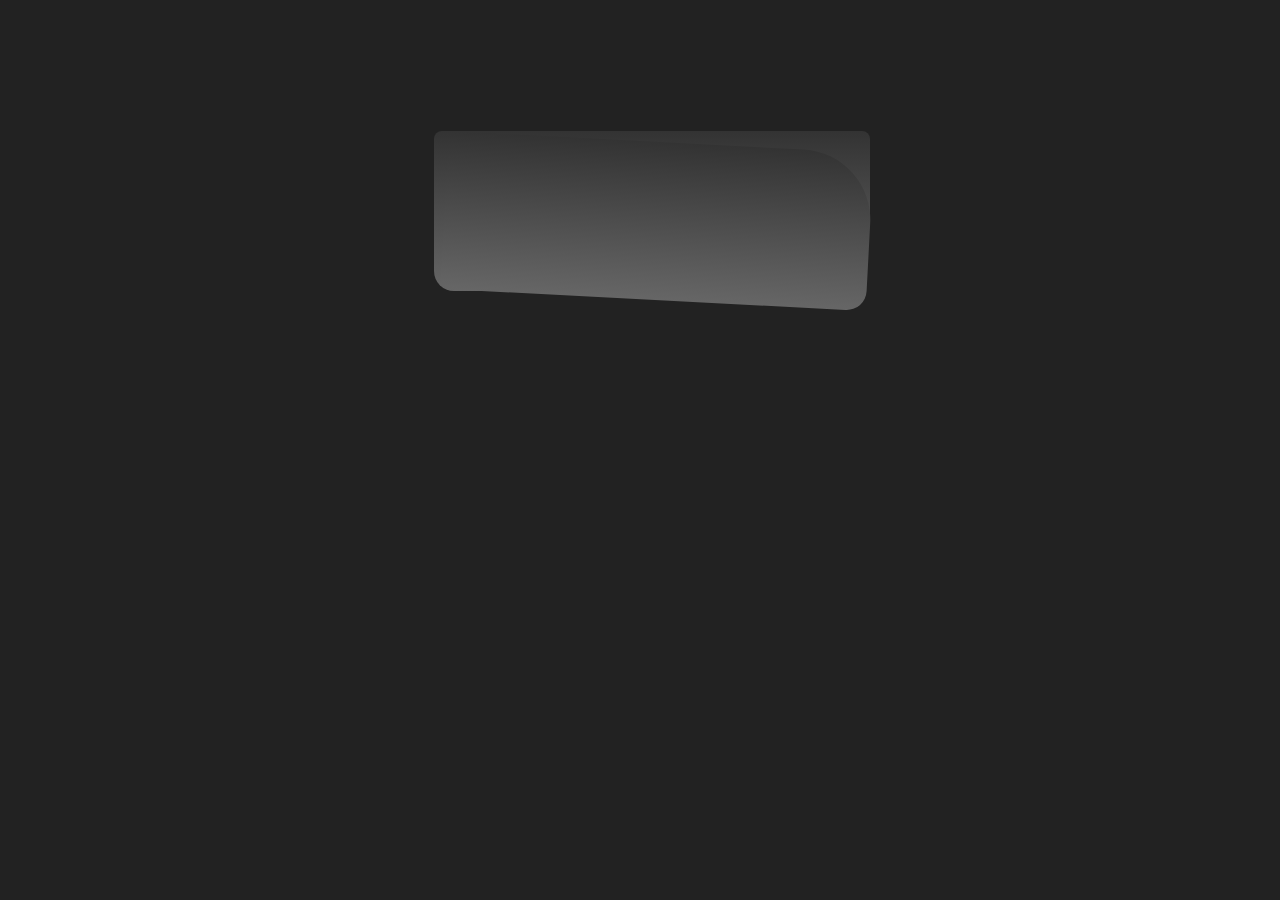
<file: ButtonShape/button.html>
<!DOCTYPE html>
<html lang="en">
<head>
    <meta charset="UTF-8">
    <meta name="viewport" content="width=device-width, initial-scale=1.0">
    <meta http-equiv="X-UA-Compatible" content="ie=edge">
    <title>Trying to make button shape</title>
    <link rel="stylesheet" href="./button.css"/>
</head>
<body>
    
    <button style="width:400px;height:150px; left:450px; position:relative; top:130px;">

        <span type="button" value="edit" id="rotate1" />
        <span type="button" value="edit" id="rotate" />
                   
    </button>
</body>
</html>
</file>
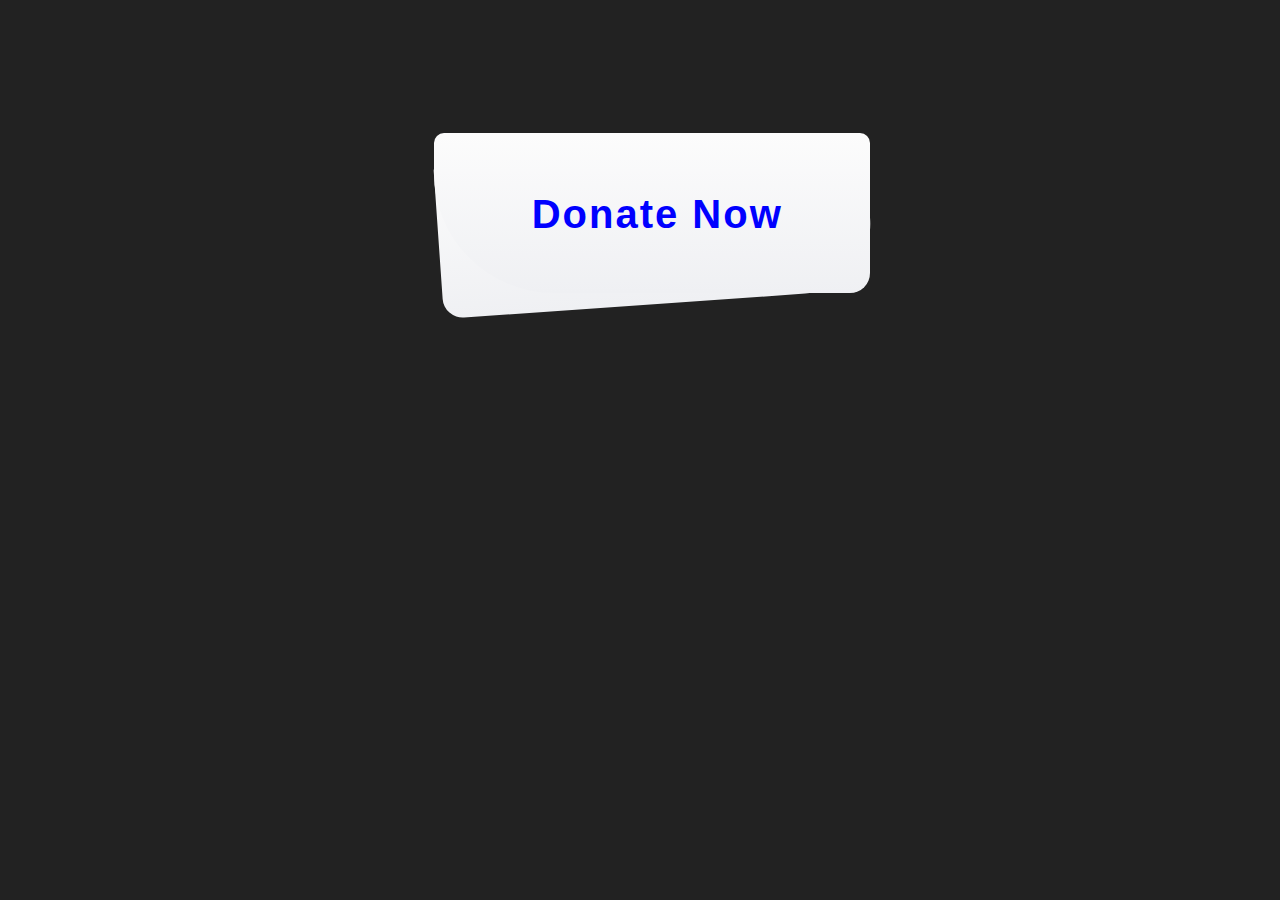
<file: ButtonShape/button_left.html>
<!DOCTYPE html>
<html lang="en">
<head>
    <meta charset="UTF-8">
    <meta name="viewport" content="width=device-width, initial-scale=1.0">
    <meta http-equiv="X-UA-Compatible" content="ie=edge">
    <title>Button_left</title>
    <link rel="stylesheet" href="./button_left.css"/>
</head>
<body>
    
    <button style="width:400px;height:145px; left:450px; position:relative; top:130px;">
    
        <span type="button" value="edit" id="rotate1"><p>Donate Now</p></span>
        <span type="button" value="edit" id="rotate" />
                   
    </button>
</body>
</html>
</file>
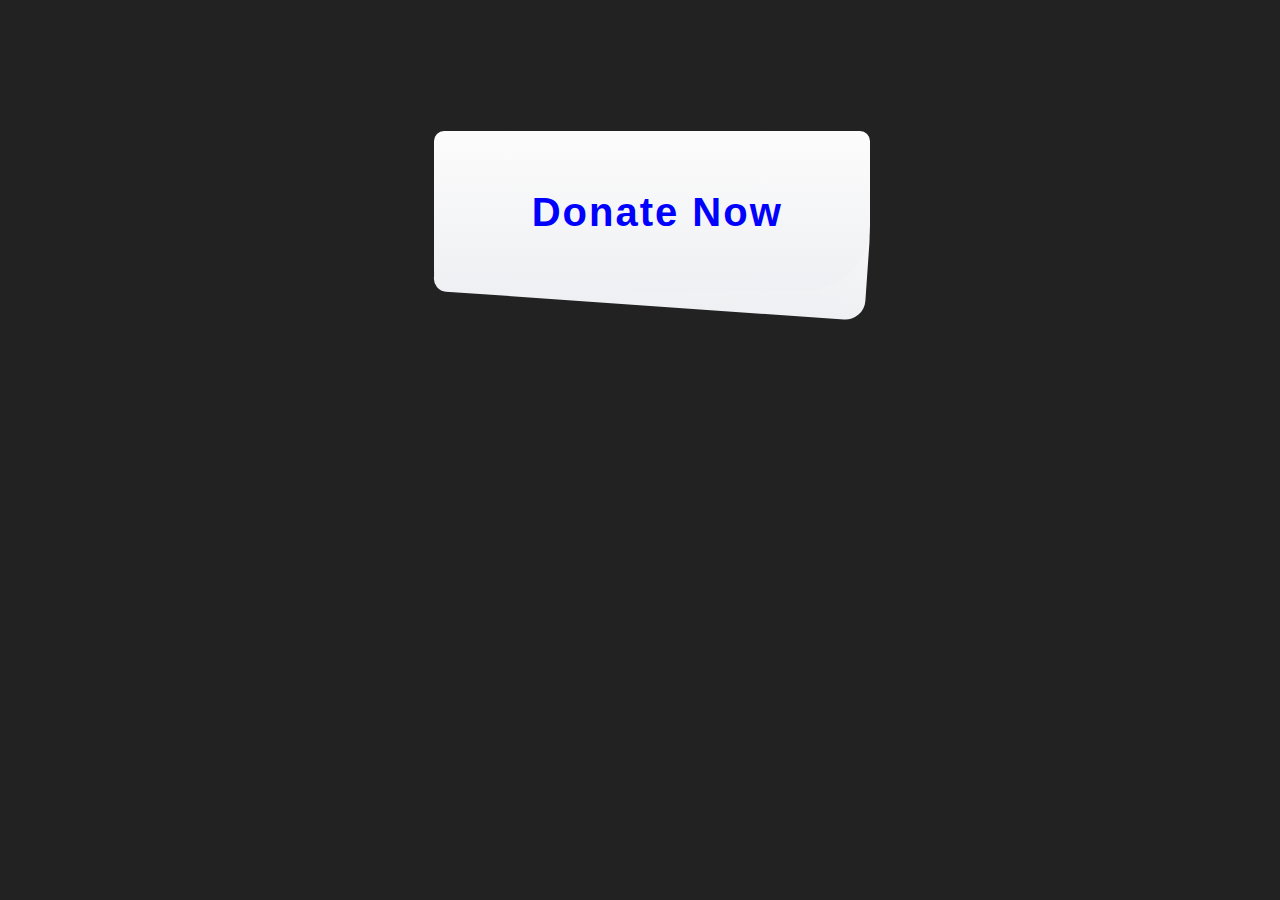
<file: ButtonShape/button_right.html>
<!DOCTYPE html>
<html lang="en">
<head>
    <meta charset="UTF-8">
    <meta name="viewport" content="width=device-width, initial-scale=1.0">
    <meta http-equiv="X-UA-Compatible" content="ie=edge">
    <title>Trying to make button shape</title>
    <link rel="stylesheet" href="./button_right.css"/>
</head>
<body>
    
    <button style="width:400px;height:150px; left:450px; position:relative; top:130px;">

        <span type="button" value="edit" id="rotate1"><p>Donate Now</p></span>
        <span type="button" value="edit" id="rotate"/>
                   
    </button>
</body>
</html>
</file>
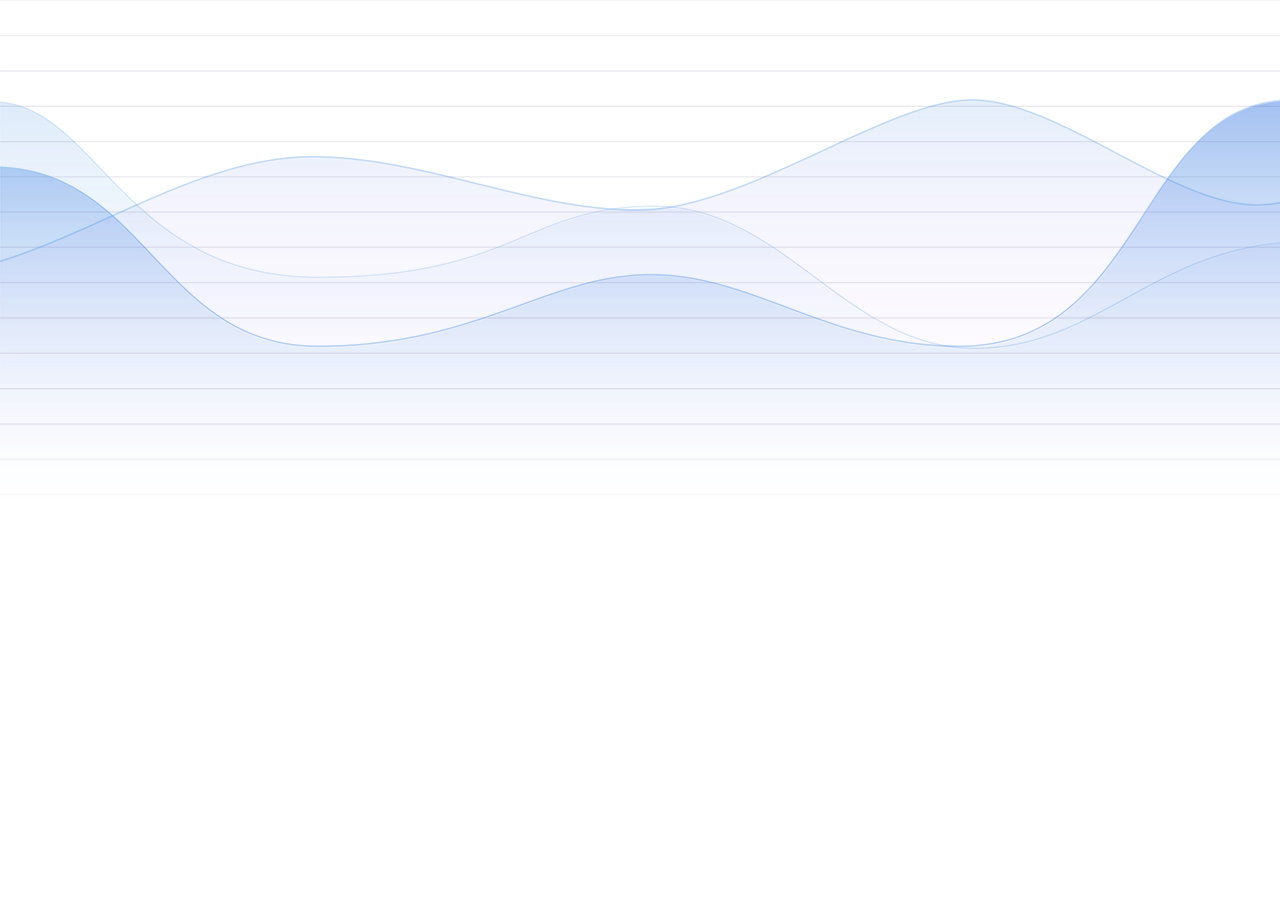
<file: wave animation/talasi.html>
<!DOCTYPE html>
<html lang="en">
<head>
    <meta charset="UTF-8">
    <meta name="viewport" content="width=device-width, initial-scale=1.0">
    <meta http-equiv="X-UA-Compatible" content="ie=edge">
    <title>Wave Animation</title>
    <link rel="stylesheet" href="./talasi.css" />
</head>
<body>
    <img src="../images/background_line_system.png">
    <section>
        <div class="wave"></div>
    </section>
    
</body>
</html>
</file>
<file: ButtonShape/button.css>
body{
    background-color:#222;
    }
 
 #rotate{
    position: absolute; 
    vertical-align:top;
    margin-top:27px;
    width:410px;height:150px;
    transform:rotate(3deg);
    right:0;
    top: -16px;    
    border-radius: 8px 70px 20px 13px;
  }

  #rotate1{
    position: absolute;
    vertical-align:top;
    margin-top:30px;
    width:420px;height:152px;
    transform:rotate(0deg);
    right: -14px;
    bottom: -5px;
    border-radius: 8px 8px 80px 20px;
  }
  
  span {
    position: relative;
    cursor:pointer;
    min-height:30px;
    position:relative;
    padding: 4px 8px;
    margin-left:20px;	
    color: #fff;
      letter-spacing: 2px;
      background: linear-gradient(#333,#666);
  }
</file>
<file: ButtonShape/button_left.css>
body{
    background-color:#222;
    }
 
 #rotate{
    position: absolute; 
    vertical-align:top;
    margin-top:22px;
    width:416px;height:150px;
    transform:rotate(-4deg);
    right:-14px;
    top: -16px;    
    border-radius: 10px 80px 70px 20px;
  }

  #rotate1{
    position: absolute;
    vertical-align:top;
    margin-top:30px;
    width:420px;height:152px;
    transform:rotate(0deg);
    right: -14px;
    bottom: -11.5px;
    border-radius: 10px 10px 20px 120px;
    z-index: 1;
    color: blue;
  }

  #rotate1 p {
    position: absolute;
    top: 12%;
    right: 20%;
    font-size: 40px;
    font-weight: 600;
}
  
  span {
    color: white;
    position: relative;
    cursor:pointer;
    min-height:30px;
    position:relative;
    padding: 4px 8px;
    margin-left:20px;	
    color: #fff;
      letter-spacing: 2px;
      background: linear-gradient(rgb(252, 252, 252),rgb(239, 240, 243));
  }
</file>
<file: ButtonShape/button_right.css>
body{
    background-color:#222;
    }
 
 #rotate{
  position: absolute;
  vertical-align: top;
  margin-top: 24px;
  width: 416px;
  height: 150px;
  transform: rotate(4deg);
  right: -14px;
  top: -16px;
  border-radius: 50px 80px 20px 13px;
  color: blue;
  }

  #rotate1{
    position: absolute;
    vertical-align:top;
    margin-top:30px;
    width:420px;height:152px;
    transform:rotate(0deg);
    right: -14px;
    bottom: -5px;
    border-radius: 10px 10px 65px 20px;
    z-index: 1;
  }

  #rotate1 p {
      position: absolute;
      top: 12%;
      right: 20%;
      font-size: 40px;
      font-weight: 600;
  }
  
  span {
    color: white;
    position: relative;
    cursor:pointer;
    min-height:30px;
    position:relative;
    padding: 4px 8px;
    margin-left:20px;	
    color: blue;
    letter-spacing: 2px;
    background: linear-gradient(rgb(252, 252, 252),rgb(239, 240, 243));
  }
</file>
<file: wave animation/talasi.css>
body {
    padding: 0;
    margin: 0;
}

section {
    position: relative;
    width: 100%;
    height: 100%;
}

section .wave {
    position: absolute;
    width: 100%;
    height: 400px;
    bottom: 0;
    left:0;
    background: url('../images/line2.png');
    animation: animate-reverse 20s linear infinite;
}

section .wave:before {
    content: '';
    width: 100%;
    height: 400px;
    top: 0;
    left:0;
    background: url('../images/line3.png');
    opacity: 0.4;
    position: absolute;
    animation: animate 30s linear infinite;
}

section .wave:after {
    content: '';
    width: 100%;
    height: 400px;
    top: 0;
    left:0;
    background: url('../images/line1.png');
    opacity: 0.6;
    position: absolute;
    animation-delay: -5s;
    animation: animate 35s linear infinite;
}

@keyframes animate {
    0% {
        background-position: 0;
    }
    100% {
        background-position: 2220px;
    }
}

@keyframes animate-reverse {
    0% {
        background-position: 2220px;
    }
    100% {
        background-position: 0;
    }
}
</file>
